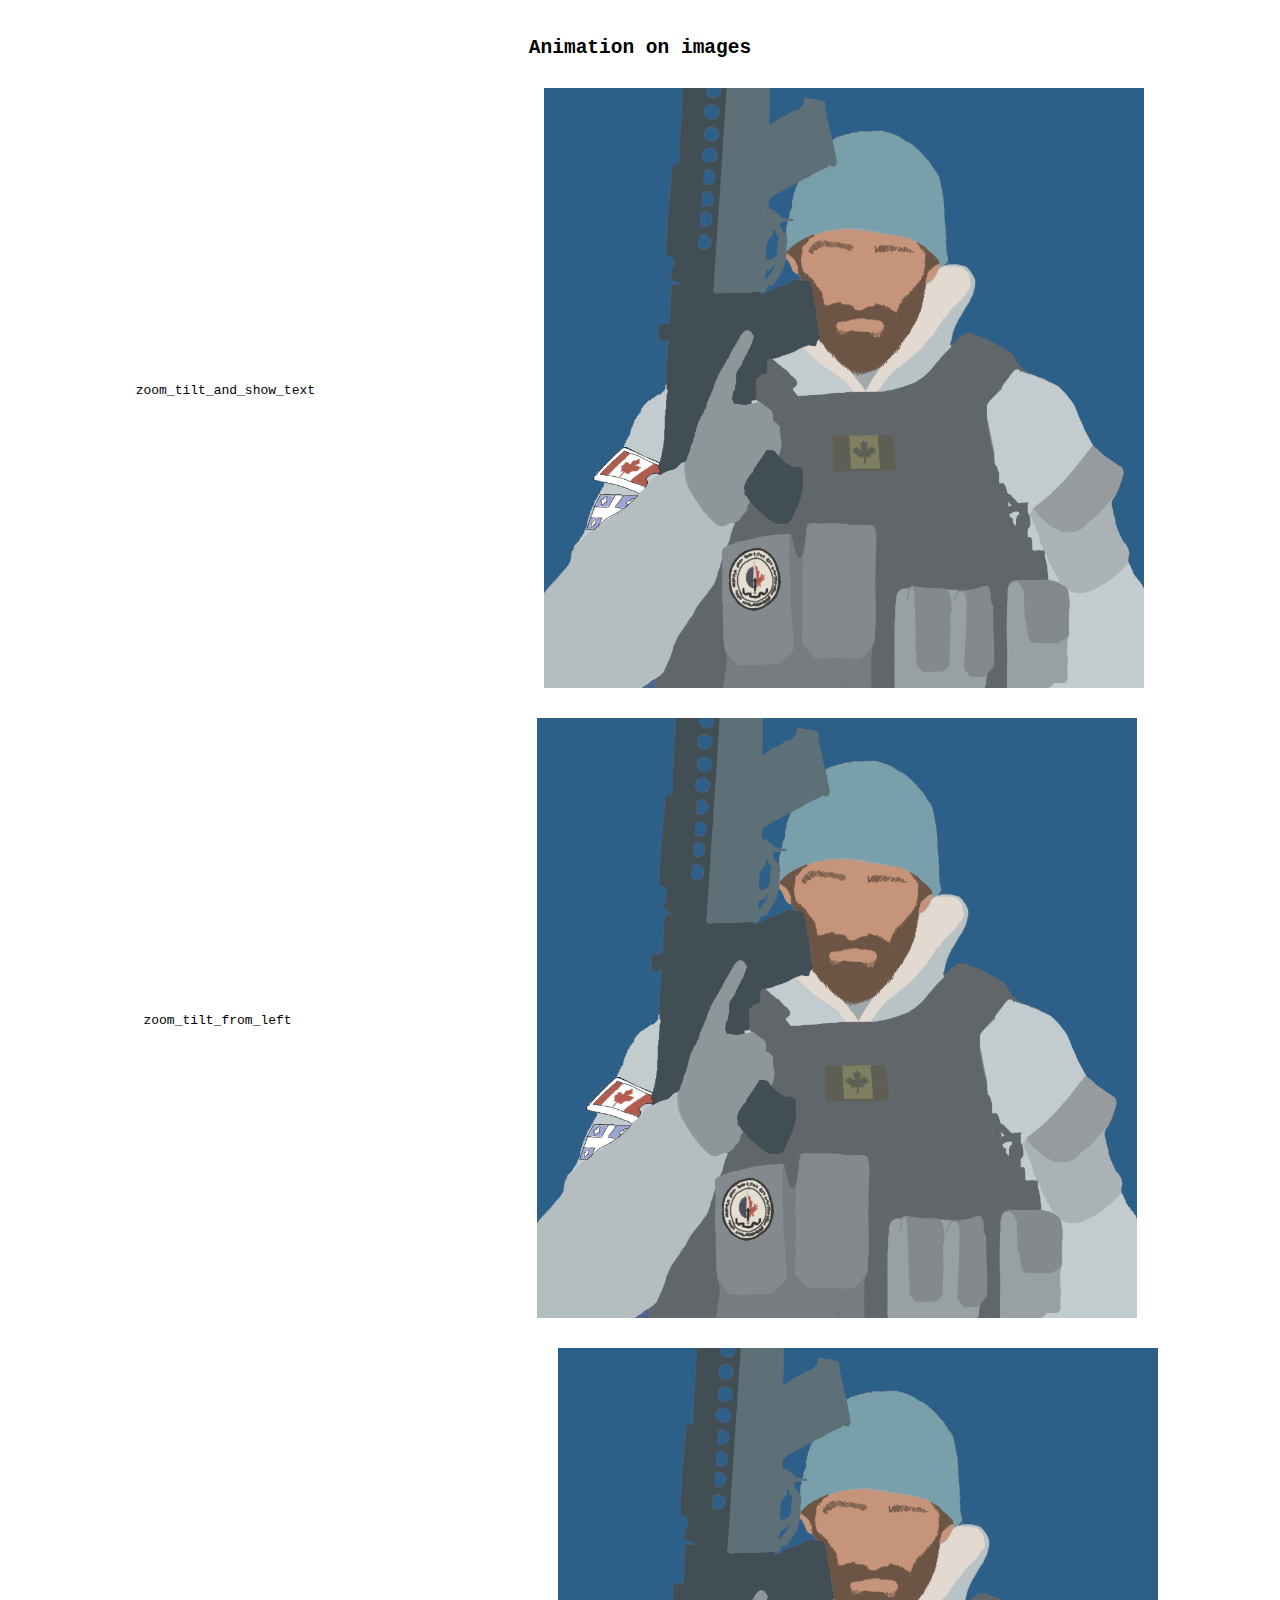
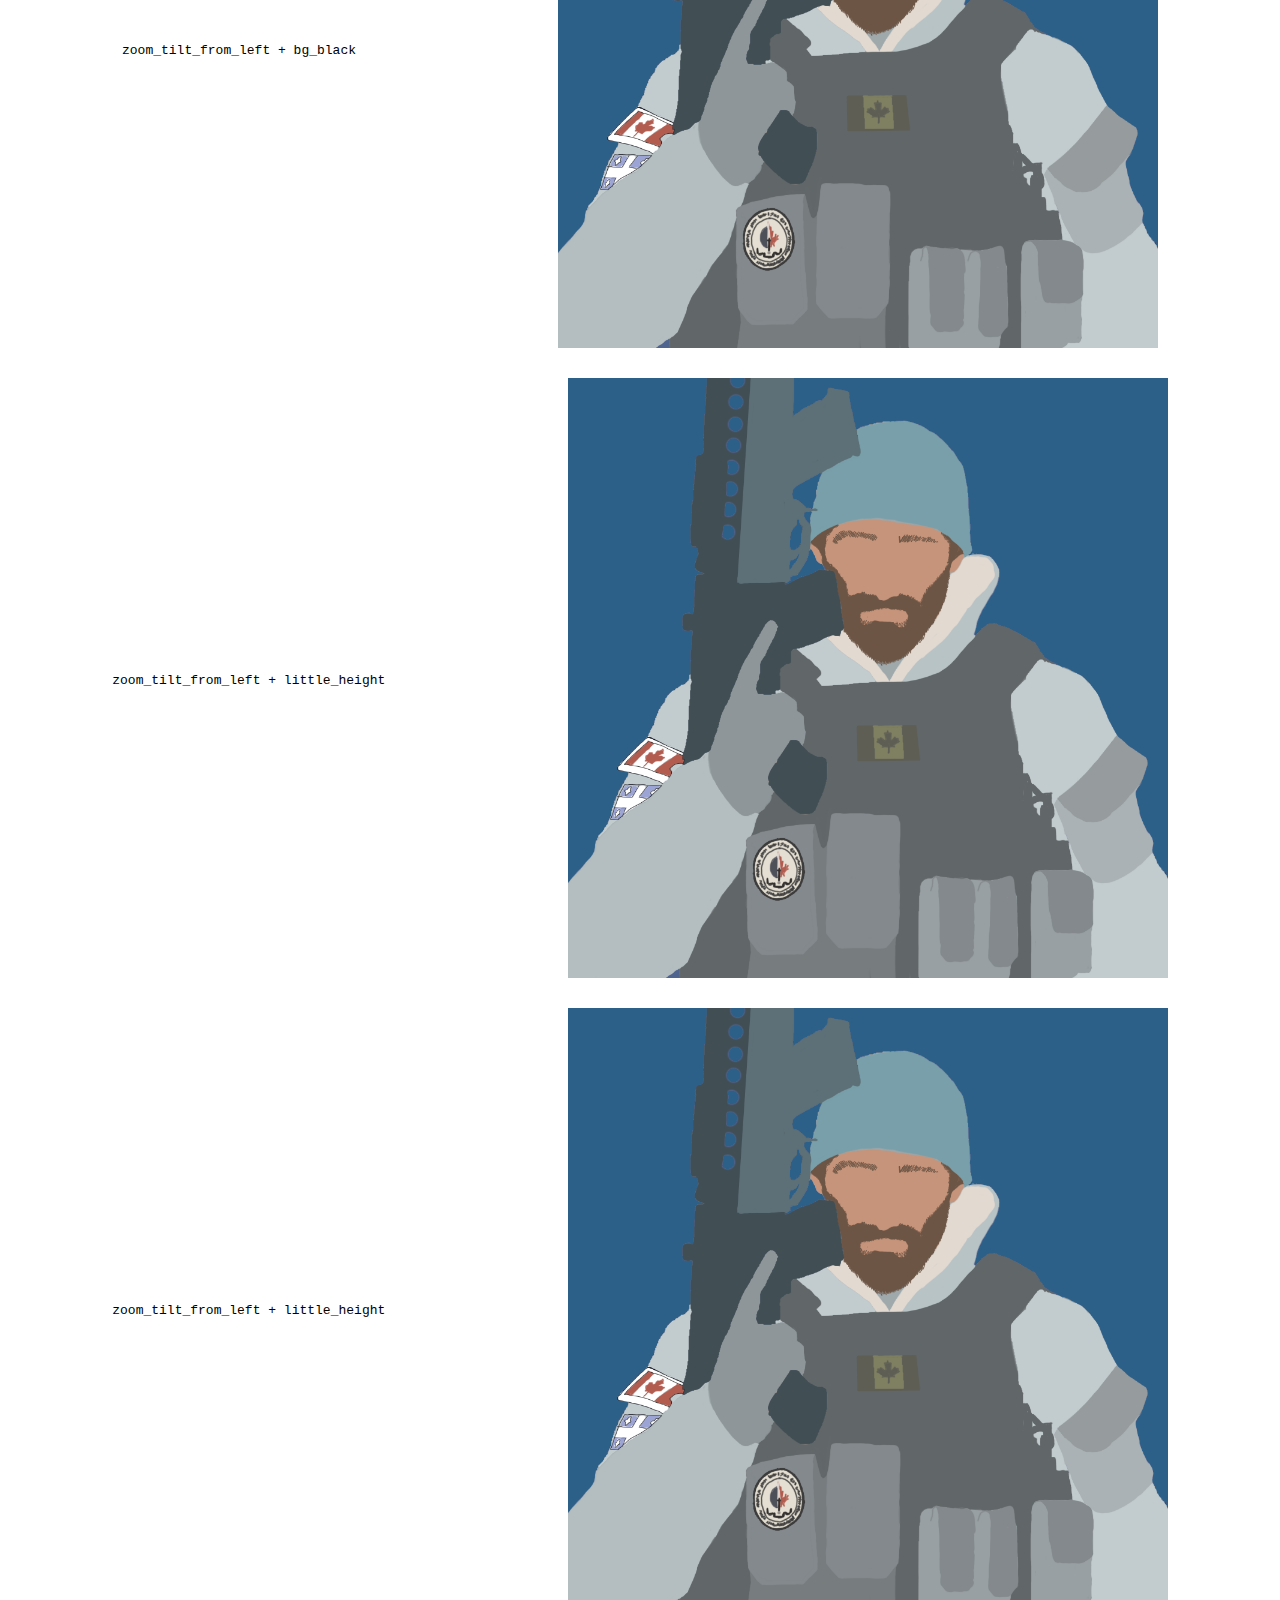
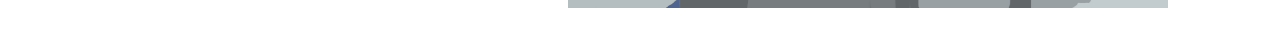
<file: IMAGES/index.html>
<!DOCTYPE html>
<html lang="it">
    <head>
        <link rel="stylesheet" href="style.css">
    </head>
    <body>
        <div id="container">
          <h2>Animation on images</h2>
          
          <div class="img_container">
            <span class="desc">zoom_tilt_and_show_text</span>
            <div class="container_img zoom_tilt_and_show_text">
              <img class="wski_img vertical" src="image.png"></img>
              <div class="caption">
                <h2>Description</h2>
                <p>Very long description images</p>
              </div>
            </div>
          </div>

          <div class="img_container">
            <span class="desc">zoom_tilt_from_left</span>
            <div class="container_img zoom_tilt_from_left">
              <img class="wski_img vertical" src="image.png"></img>
              <div class="caption">
                <h2>Description</h2>
                <p>Very long description images</p>
              </div>
            </div>
          </div>

          <div class="img_container">
            <span class="desc">zoom_tilt_from_left + bg_black</span>
            <div class="container_img zoom_tilt_from_left">
              <img class="wski_img vertical" src="image.png"></img>
              <div class="caption" style="background-color: black;">
                <h2>Description</h2>
                <p>Very long description images</p>
              </div>
            </div>
          </div>

          <div class="img_container">
            <span class="desc">zoom_tilt_from_left + little_height</span>
            <div class="container_img zoom_tilt_from_bottom">
              <img class="wski_img vertical" src="image.png"></img>
              <div class="caption enter_from_bottom" style="background-color: black;">
                <h2>Description</h2>
                <p>Very long description images</p>
              </div>
            </div>
          </div>

          <div class="img_container">
            <span class="desc">zoom_tilt_from_left + little_height</span>
            <div class="container_img delay_text">
              <img class="wski_img vertical" src="image.png"></img>
              <div class="caption">
                <h2>Description</h2>
                <p>Very long description images</p>
              </div>
            </div>
          </div>

        </div>
          

	</body>
</html>
</file>
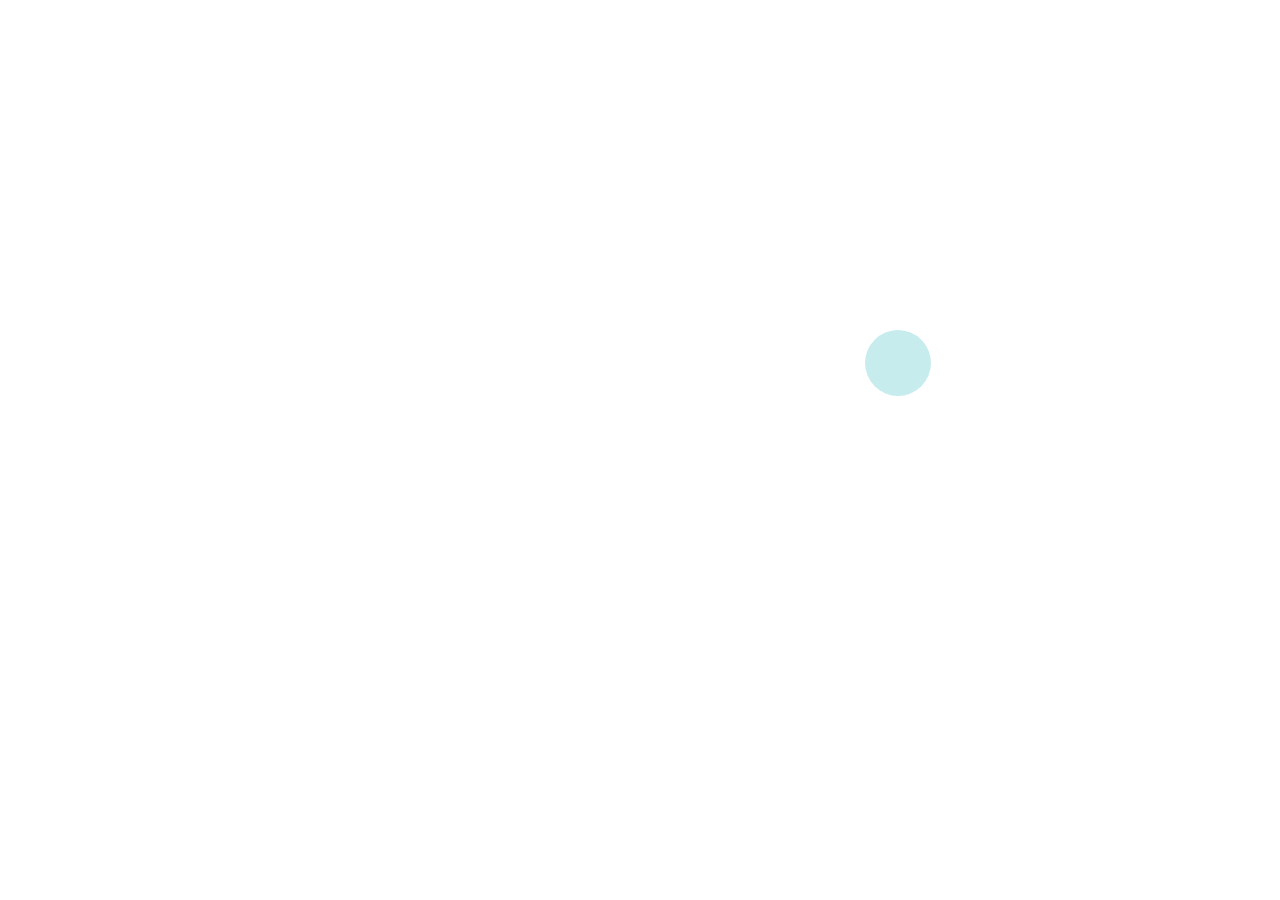
<file: ANIMAZIONI CLIP PATH/DETAIL ON HOVER SHOW ALL ELEMENT/index.htm>
<!DOCTYPE html>
<html lang="en-US">
    
<head>
    <meta charset="UTF-8">
    <meta name="viewport" content="width=device-width, initial-scale=1">
    <title>CSS animatin, transitions and transforms</title>
                
    <!-- OUR STYLESHEET -->
    <link rel="stylesheet" href="style.css" type="text/css" media="all">

</head>

<body>

	<div class="card">
		<h1>information</h1>
		<p>Lorem ipsum dolor sit amet, consectetur adipiscing elit, sed do eiusmod tempor incididunt ut labore et dolore magna aliqua. Ut enim ad minim veniam, quis nostrud exercitation ullamco laboris nisi ut aliquip ex ea commodo consequat.</p>
	</div>

</body>

</html>
</file>
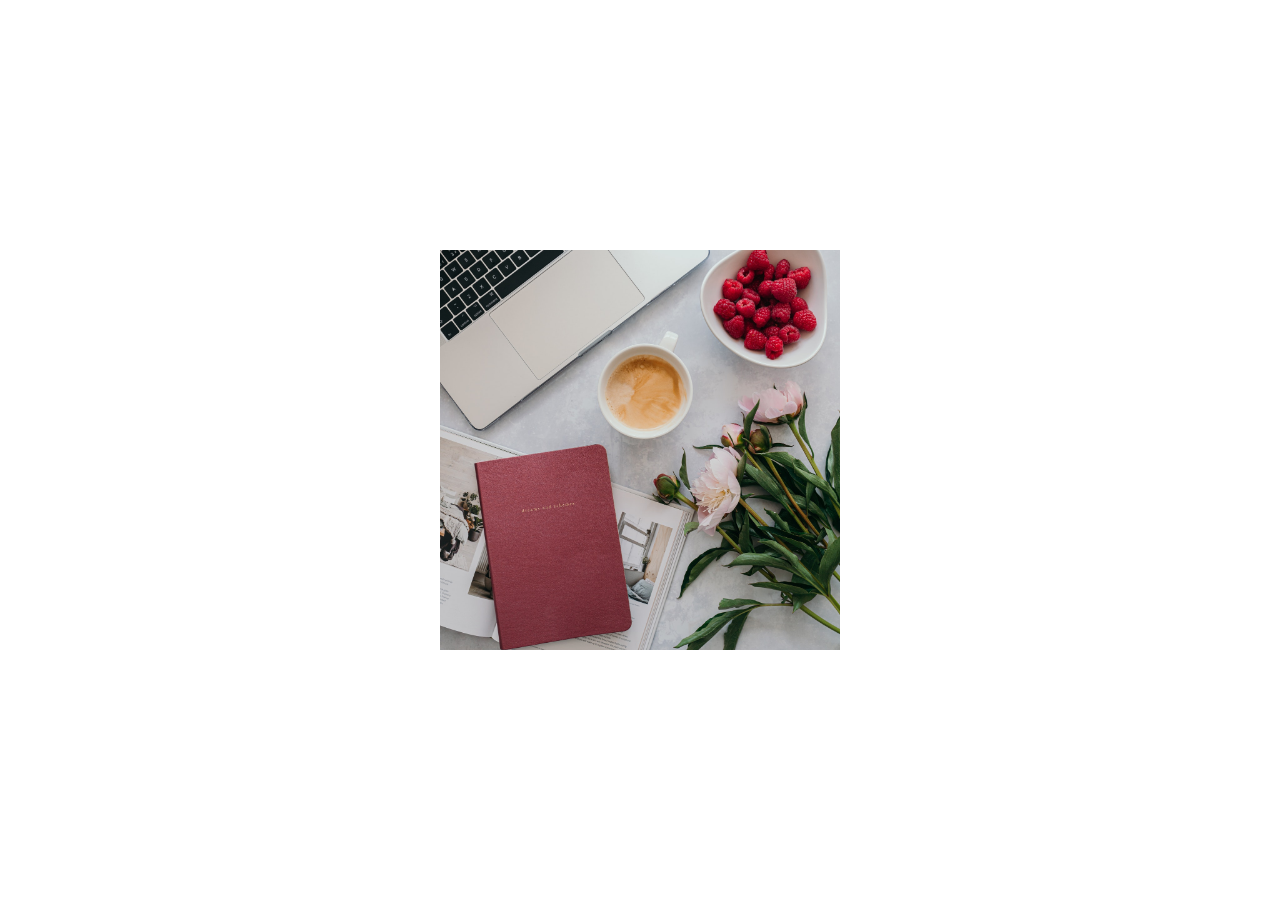
<file: ANIMAZIONI CLIP PATH/IMAGE ON HOVER SEE DETAILS CUTE ANIMATION/index.htm>
<!DOCTYPE html>
<html lang="en-US">
    
<head>
    <meta charset="UTF-8">
    <meta name="viewport" content="width=device-width, initial-scale=1">
    <title>CSS animatin, transitions and transforms</title>
                
    <!-- OUR STYLESHEET -->
    <link rel="stylesheet" href="style.css" type="text/css" media="all">

   
</head>

<body>

	<div class="card">
		<div class="content">
			<h2>image hover effect</h2>
			<p>Lorem ipsum dolor sit amet, consectetur adipiscing elit, sed do eiusmod tempor incididunt ut labore et dolore magna aliqua. Ut enim ad minim veniam, quis nostrud exercitation ullamco laboris nisi ut aliquip ex ea commodo consequat.</p>
			<a href="#">read more</a>
		</div>
		<img src="1.jpg">
	</div>

</body>

</html>
</file>
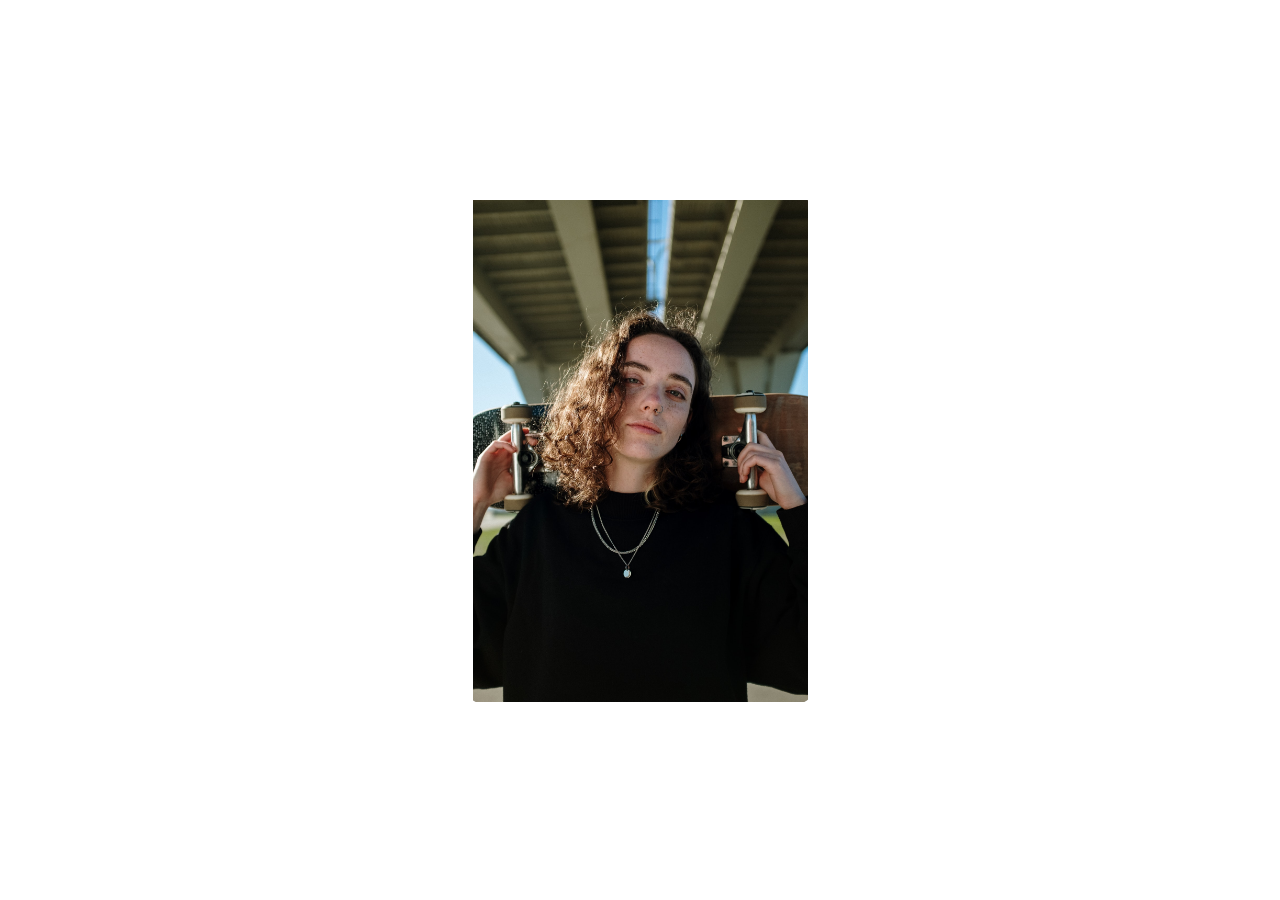
<file: ANIMAZIONI CLIP PATH/IMAGE ON HOVER SEE SOME DETAILS/index.htm>
<!DOCTYPE html>
<html lang="en-US">
    
<head>
    <meta charset="UTF-8">
    <meta name="viewport" content="width=device-width, initial-scale=1">
    <title>CSS animatin, transitions and transforms</title>
                
    <!-- OUR STYLESHEET -->
    <link rel="stylesheet" href="style.css" type="text/css" media="all">

   
</head>

<body>

	<div class="card">
		<div class="img">
			<img src="1.jpg">
		</div>
		<div class="content">
			<h2>title</h2>
			<p>Lorem ipsum dolor sit amet, consectetur adipiscing elit, sed do eiusmod tempor incididunt ut labore et dolore magna aliqua</p>
			<a href="#">read more</a>
		</div>
	</div>

</body>

</html>
</file>
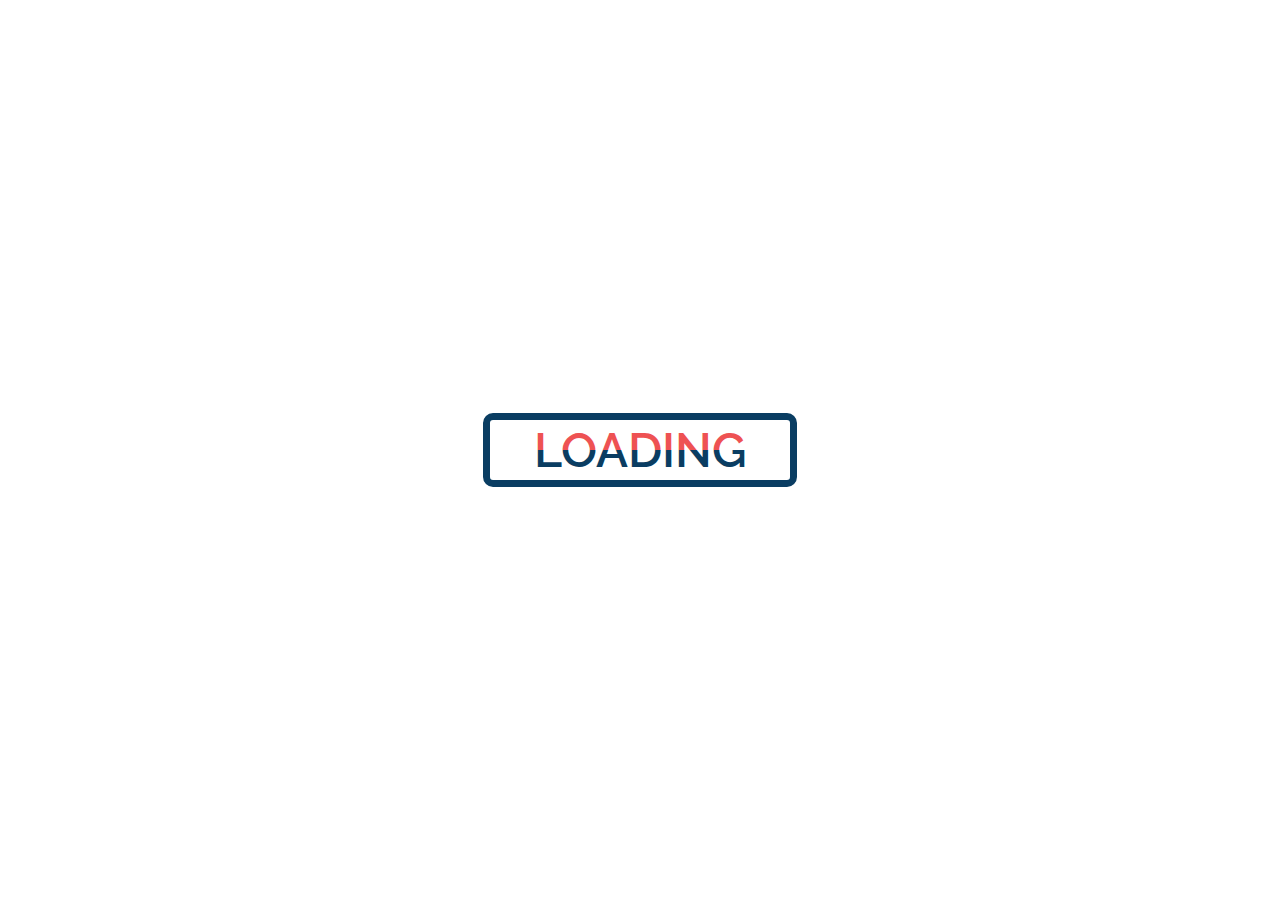
<file: ANIMAZIONI CLIP PATH/SPLITTED TEXT ANIMATION/index.htm>
<!DOCTYPE html>
<html lang="en-US">
    
<head>
    <meta charset="UTF-8">
    <meta name="viewport" content="width=device-width, initial-scale=1">
    <title>CSS animatin, transitions and transforms</title>
                
    <!-- OUR STYLESHEET -->
    <link rel="stylesheet" href="style.css" type="text/css" media="all">

   
</head>

<body>

	<div class="loader">
		<span class="top-half">loading</span>
		<span class="bottom-half">loading</span>
	</div>

</body>

</html>
</file>
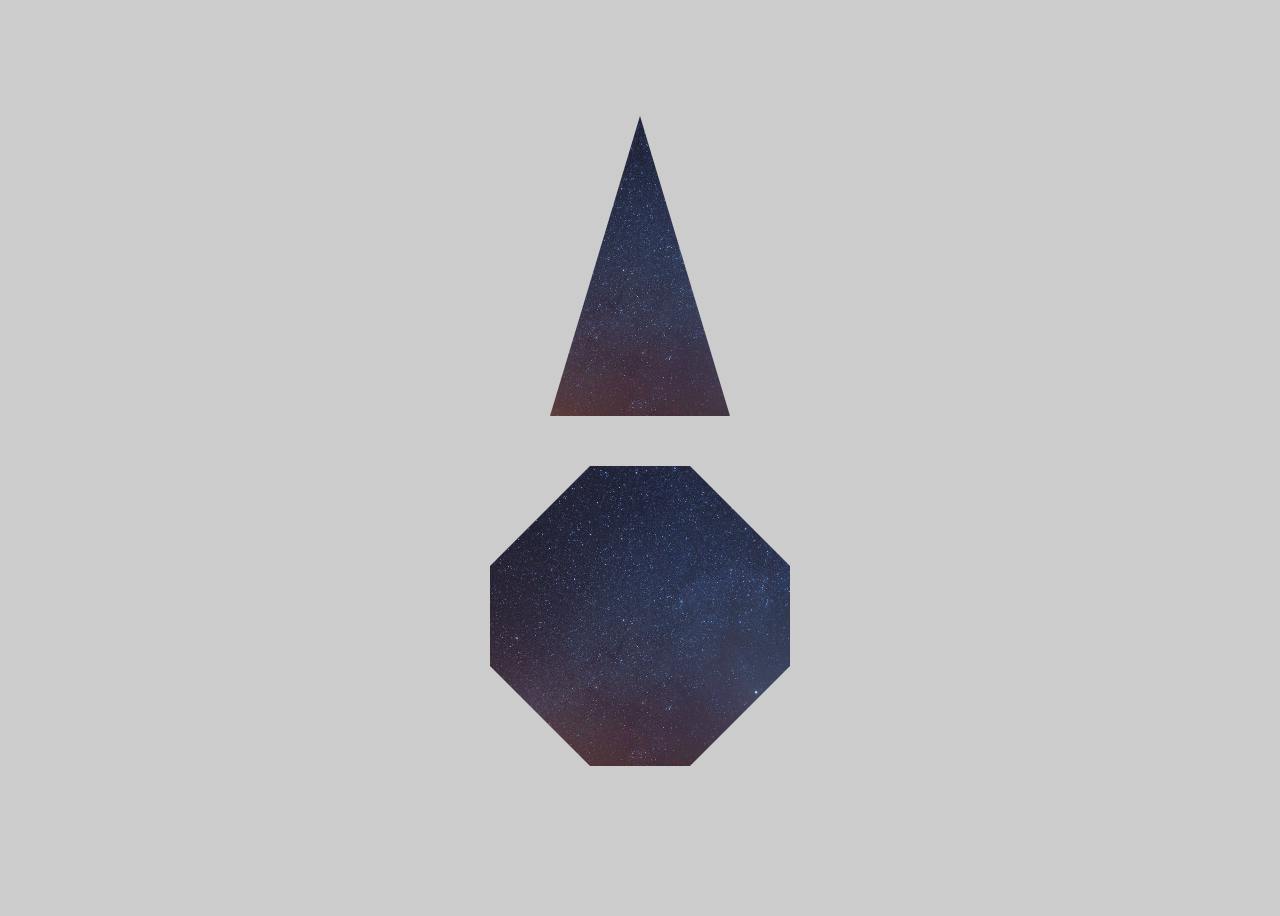
<file: ANIMAZIONI CLIP PATH/TEST/index.htm>
<!DOCTYPE html>
<html lang="en-US">
    
<head>
    <meta charset="UTF-8">
    <meta name="viewport" content="width=device-width, initial-scale=1">
    <title>CSS animatin, transitions and transforms</title>
                
    <!-- OUR STYLESHEET -->
    <link rel="stylesheet" href="style.css" type="text/css" media="all">

    <!-- GOOGLE FONTS -->
    <link href="https://fonts.googleapis.com/css?family=Lato:400,700" rel="stylesheet">
    
</head>

<body>
  
	<div class="slider triangle"></div>
    <div class="slider hexagon"></div>

</body>
</html>
</file>
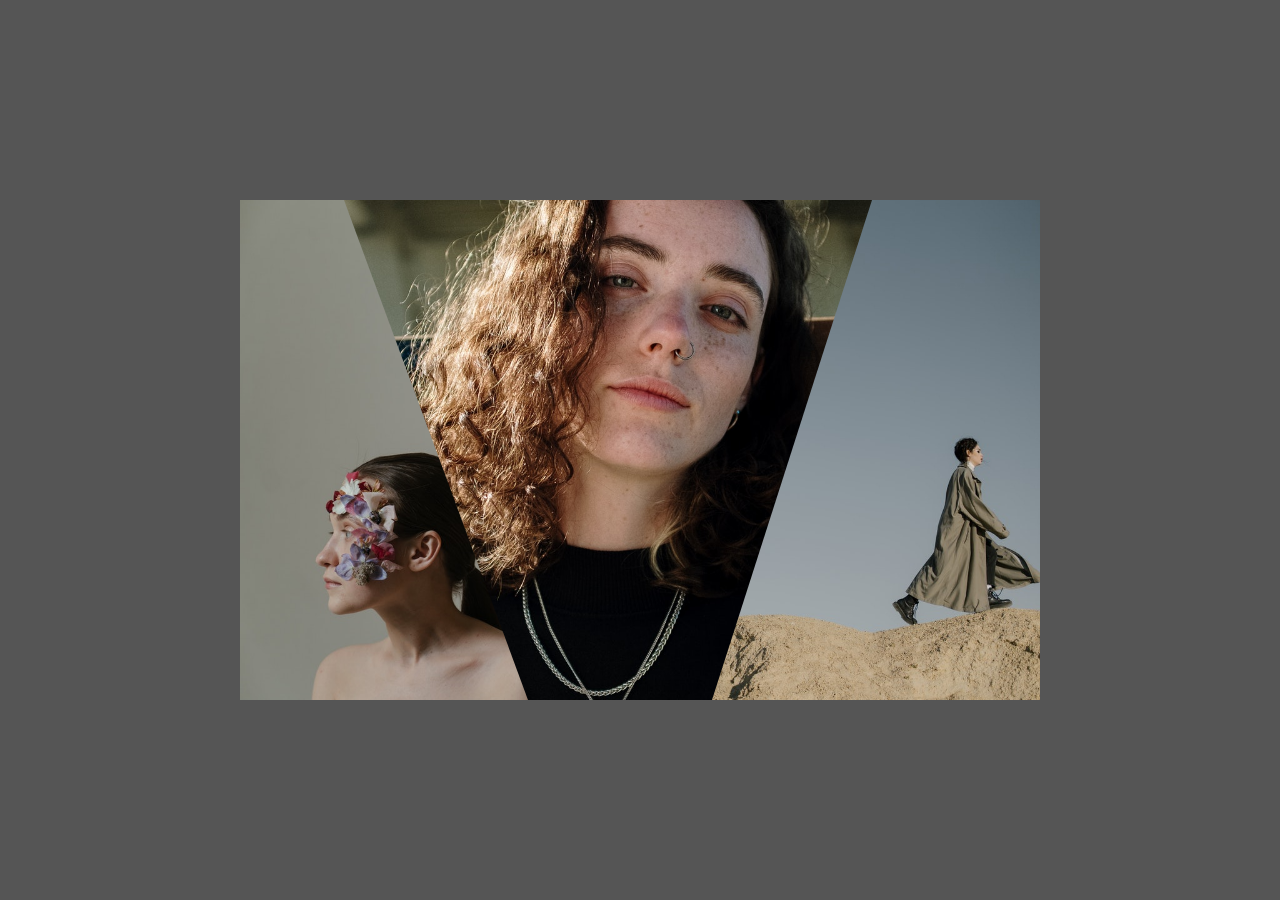
<file: ANIMAZIONI CLIP PATH/THREE IMAGE HOVER TO GET ONLY ONE/index.htm>
<!DOCTYPE html>
<html lang="en-US">
    
<head>
    <meta charset="UTF-8">
    <meta name="viewport" content="width=device-width, initial-scale=1">
    <title>CSS animatin, transitions and transforms</title>
                
    <!-- OUR STYLESHEET -->
    <link rel="stylesheet" href="style.css" type="text/css" media="all">

   
</head>

<body>

	<div class="container">
		<div class="clip clip1"></div>
		<div class="clip clip2"></div>
		<div class="clip clip3"></div>
	</div>

</body>

</html>
</file>
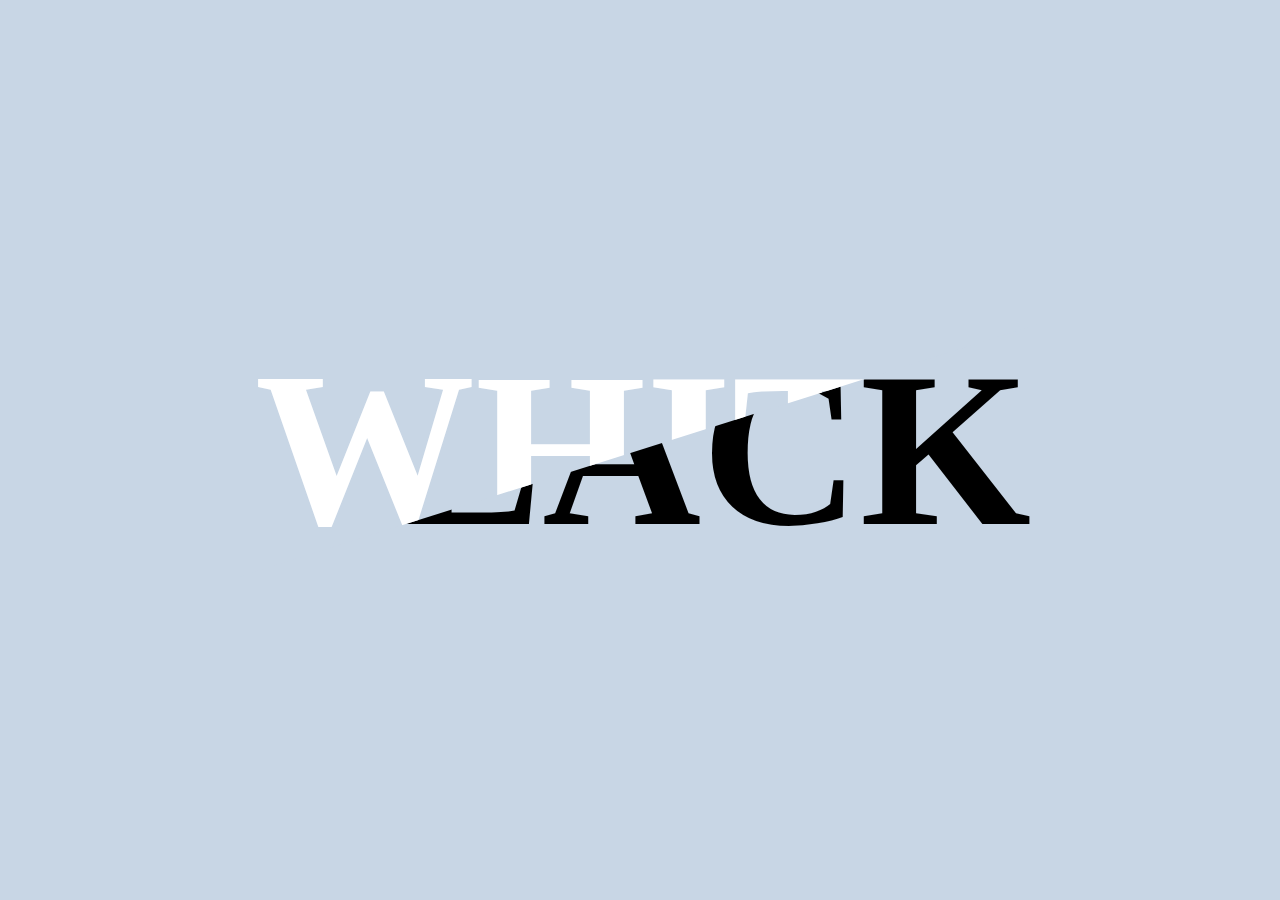
<file: ANIMAZIONI CLIP PATH/TWO TEXT SPLITTED NY DIAGONAL/index.htm>
<!DOCTYPE html>
<html lang="en-US">
    
<head>
    <meta charset="UTF-8">
    <meta name="viewport" content="width=device-width, initial-scale=1">
    <title>CSS animatin, transitions and transforms</title>
                
    <!-- OUR STYLESHEET -->
    <link rel="stylesheet" href="style.css" type="text/css" media="all">

   
</head>

<body>

	<div class="main">
		<h1>black</h1>
		<h1>white</h1>
	</div>

</body>

</html>
</file>
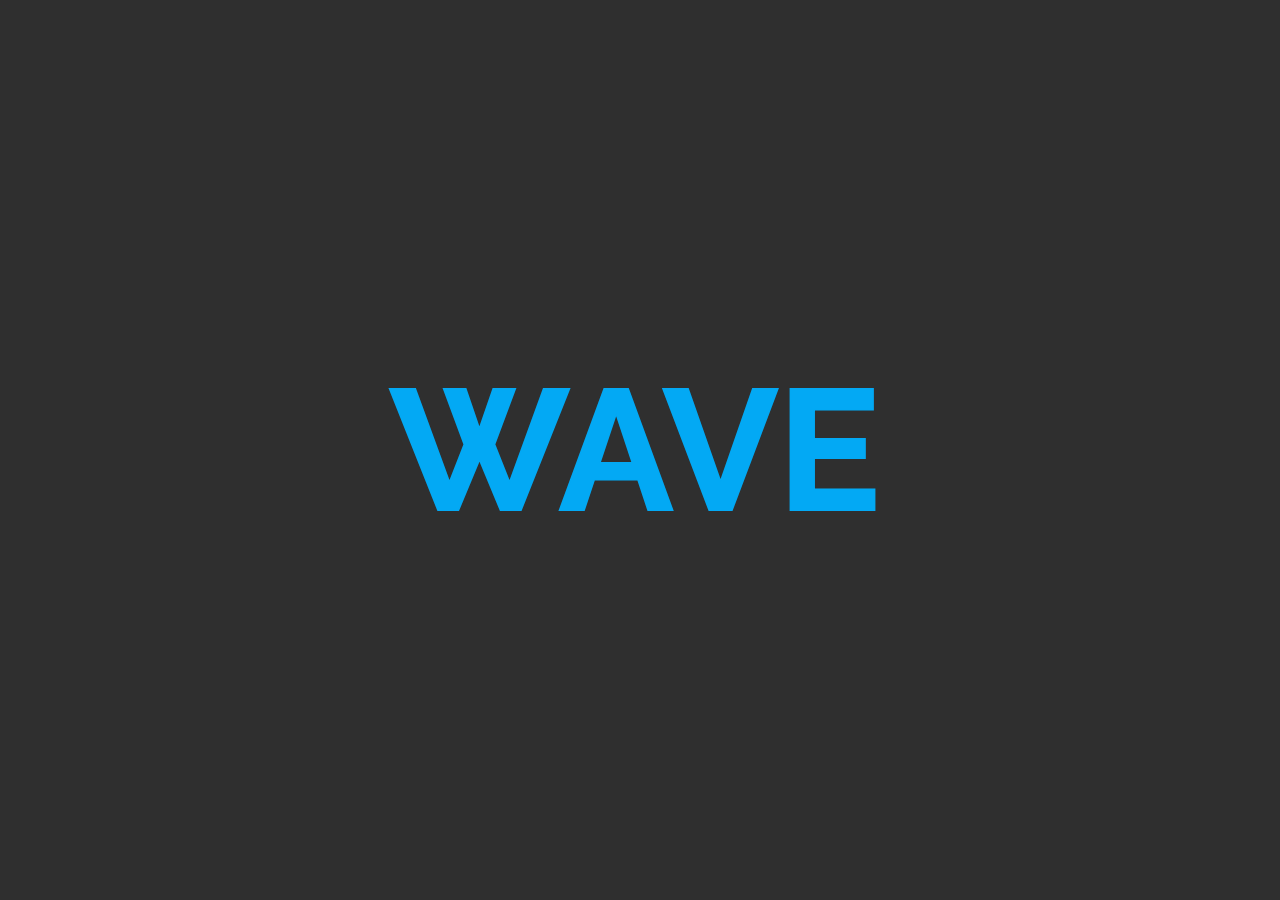
<file: ANIMAZIONI CLIP PATH/WAVE IN TEXT/index.htm>
<!DOCTYPE html>
<html lang="en-US">
    
<head>
    <meta charset="UTF-8">
    <meta name="viewport" content="width=device-width, initial-scale=1">
    <title>CSS animatin, transitions and transforms</title>
                
    <!-- OUR STYLESHEET -->
    <link rel="stylesheet" href="style.css" type="text/css" media="all">

   
</head>

<body>

	<div class="wave">
		<h2>wave</h2>
		<h2>wave</h2>
	</div>

</body>

</html>
</file>
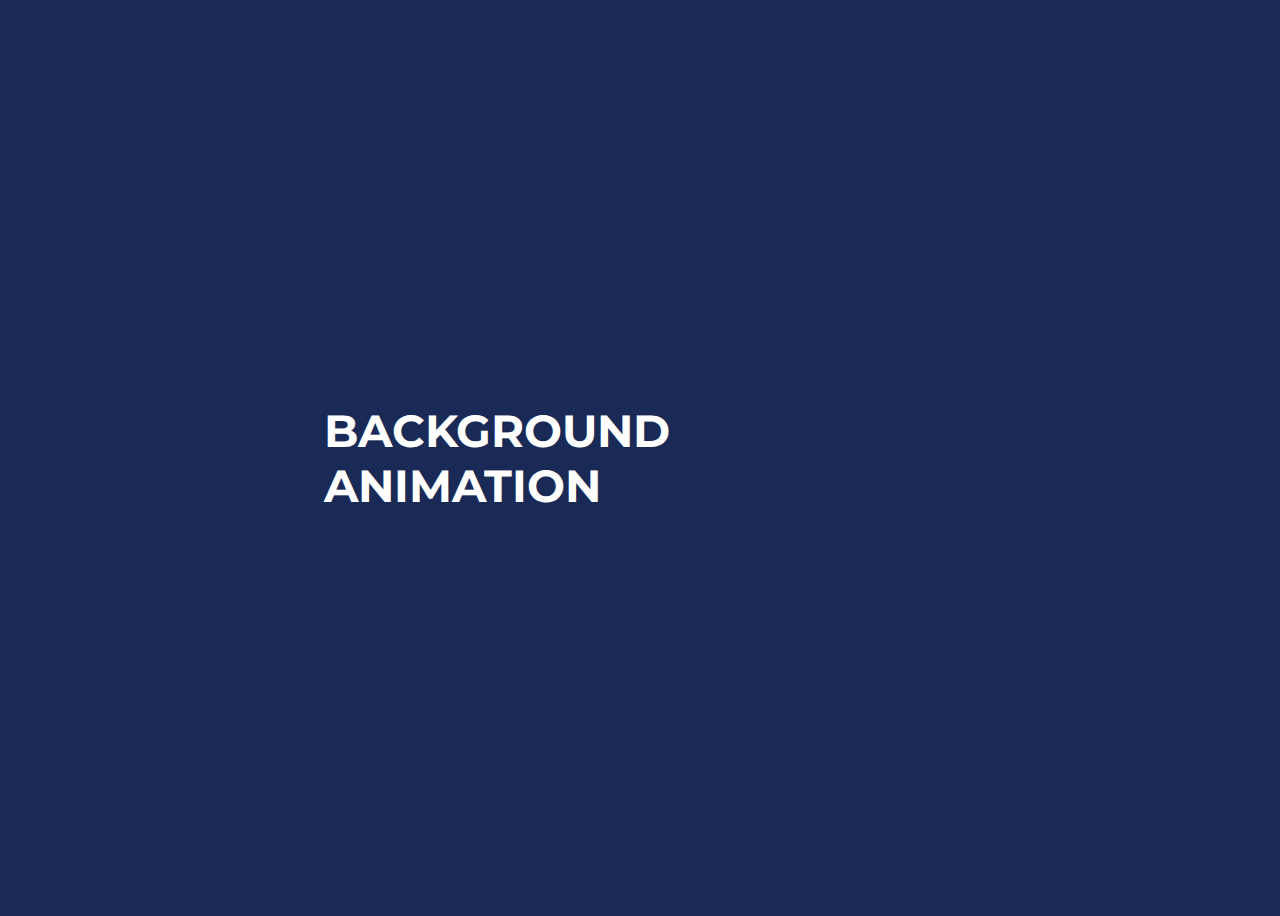
<file: ANIMAZIONI/ANIMATED BACKGROUND INCREASE SQUAR/index.htm>
<!DOCTYPE html>
<html lang="en-US">
    
<head>
    <meta charset="UTF-8">
    <meta name="viewport" content="width=device-width, initial-scale=1">
    <title>CSS animatin, transitions and transforms</title>
                
    <!-- OUR STYLESHEET -->
    <link rel="stylesheet" href="style.css" type="text/css" media="all">

   
</head>

<body>

	<div class="container">
		<h2>background animation</h2>
		<div class="box"></div>
		<div class="box"></div>
		<div class="box"></div>
		<div class="box"></div>
		<div class="box"></div>
		<div class="box"></div>
	</div>

</body>

</html>
</file>
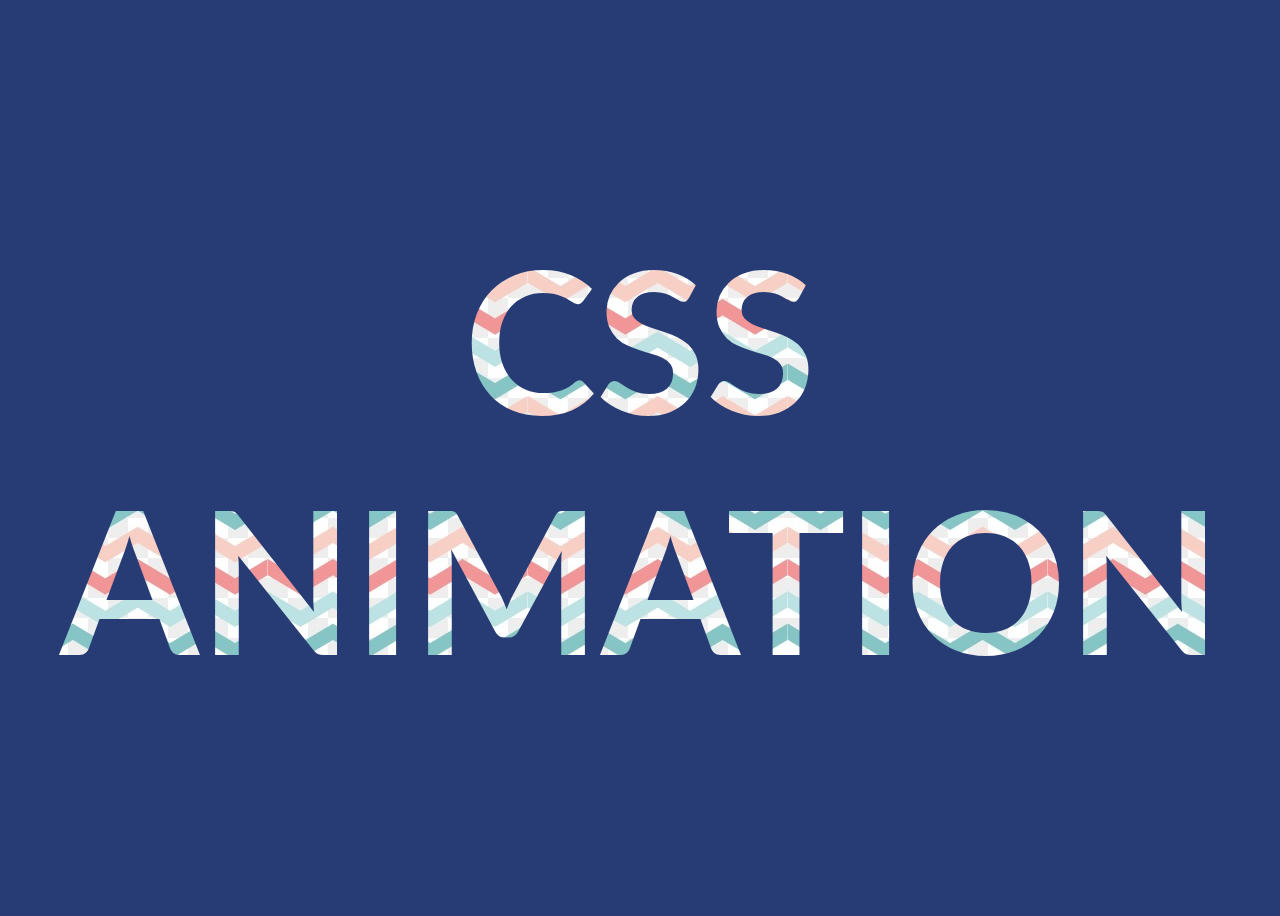
<file: ANIMAZIONI/ANIMATED BACKGROUND ON TEXT/index.htm>
<!DOCTYPE html>
<html lang="en-US">
    
<head>
    <meta charset="UTF-8">
    <meta name="viewport" content="width=device-width, initial-scale=1">
    <title>CSS animatin, transitions and transforms</title>
                
    <!-- OUR STYLESHEET -->
    <link rel="stylesheet" href="style.css" type="text/css" media="all">

    <!-- GOOGLE FONTS -->
    <link href="https://fonts.googleapis.com/css?family=Lato:400,700" rel="stylesheet">
    
</head>

<body>

<h1>Css Animation</h1>
  
</body>
</html>
</file>
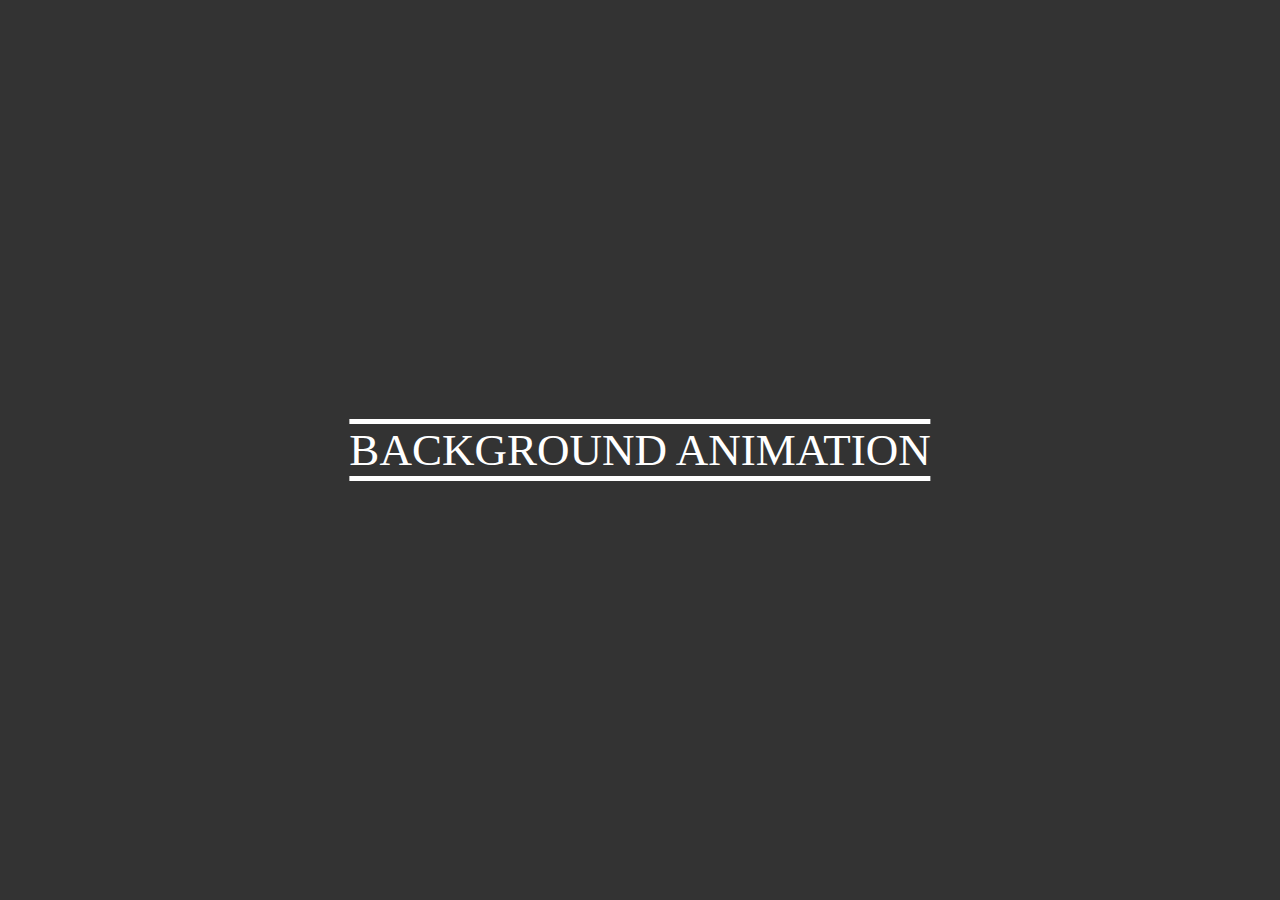
<file: ANIMAZIONI/ANIMATED BACKGROUND SQUARE/index.htm>
<!DOCTYPE html>
<html lang="en-US">
    
<head>
    <meta charset="UTF-8">
    <meta name="viewport" content="width=device-width, initial-scale=1">
    <title>CSS animatin, transitions and transforms</title>
                
    <!-- OUR STYLESHEET -->
    <link rel="stylesheet" href="style.css" type="text/css" media="all">

    
</head>

<body>

   <div class="container">
       <div class="square"></div>
        <div class="square"></div>
         <div class="square"></div>
          <div class="square"></div>
           <div class="square"></div>
            <div class="square"></div>
             <div class="square"></div>
              <div class="square"></div>
               <div class="square"></div>
                <div class="square"></div>
    <div class="text">background animation</div>
   </div>

</body>
</html>
</file>
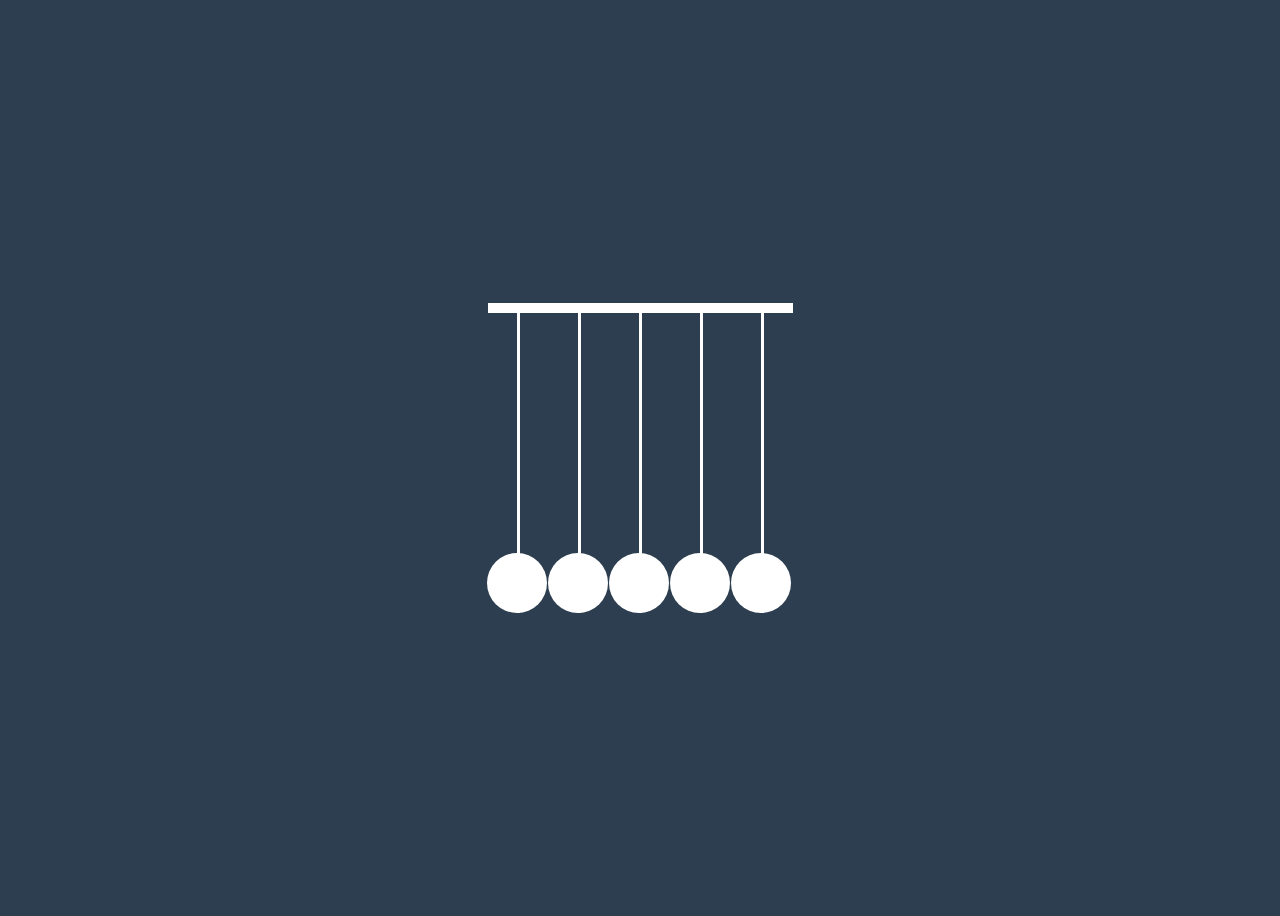
<file: ANIMAZIONI/ANIMAZIONE INUTILE COSO DI NEWTON/index.htm>
<!DOCTYPE html>
<html lang="en-US">
    
<head>
    <meta charset="UTF-8">
    <meta name="viewport" content="width=device-width, initial-scale=1">
    <title>CSS animatin, transitions and transforms</title>
                
    <!-- OUR STYLESHEET -->
    <link rel="stylesheet" href="style.css" type="text/css" media="all">

    <!-- GOOGLE FONTS -->
    <link href="https://fonts.googleapis.com/css?family=Lato:400,700" rel="stylesheet">
    
</head>

<body>

    <div class="cradle">
        <span></span>
        <span></span>
        <span></span>
        <span></span>
        <span></span>
    </div>
  
</body>
</html>
</file>
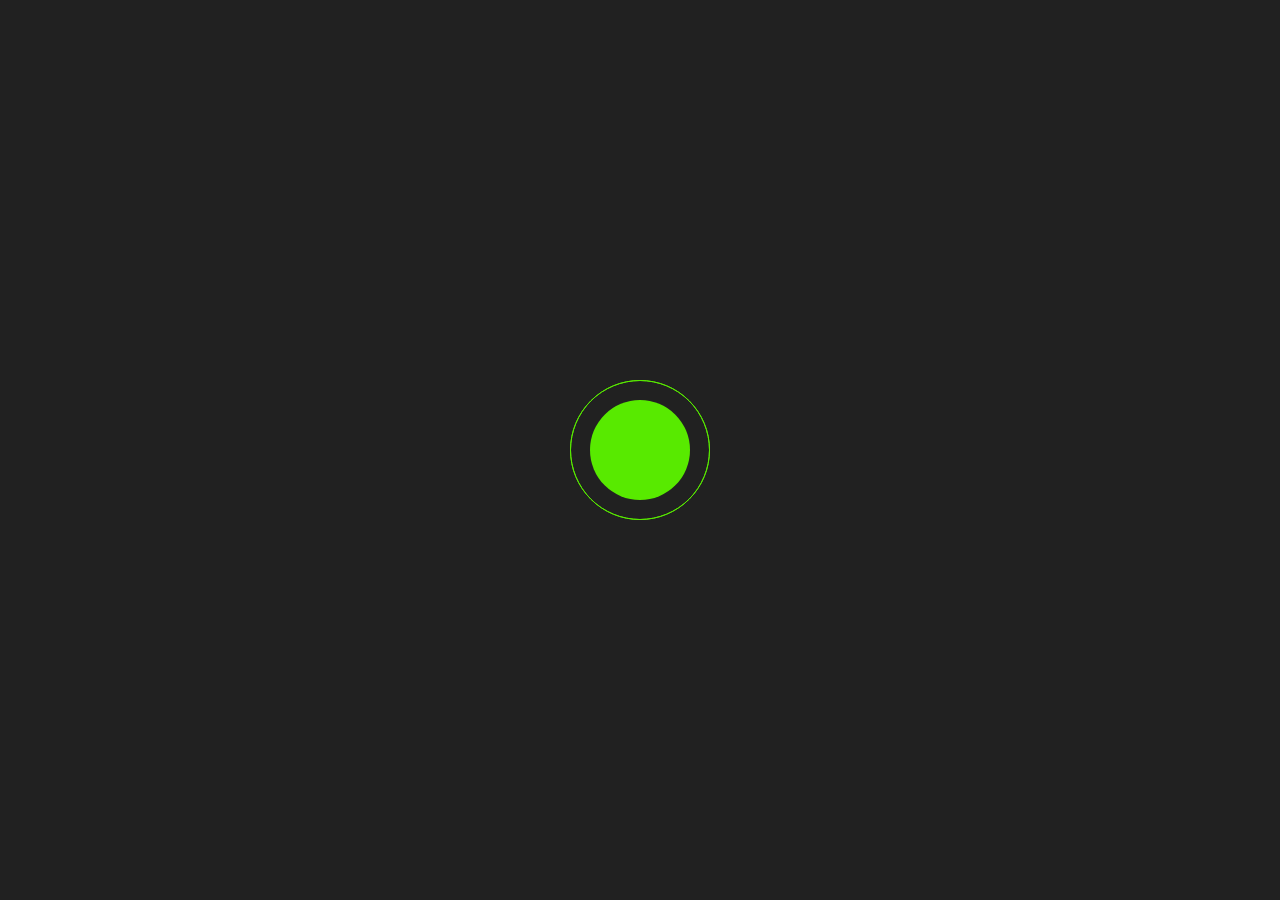
<file: ANIMAZIONI/AWESOME PULSE AROUND ELEMENT/index.htm>
<!DOCTYPE html>
<html lang="en-US">
    
<head>
    <meta charset="UTF-8">
    <meta name="viewport" content="width=device-width, initial-scale=1">
    <title>CSS animatin, transitions and transforms</title>
                
    <!-- OUR STYLESHEET -->
    <link rel="stylesheet" href="style.css" type="text/css" media="all">

    <!-- FONT ِAWESOME -->
    <link rel="stylesheet" href="https://use.fontawesome.com/releases/v5.4.2/css/all.css" integrity="sha384-/rXc/GQVaYpyDdyxK+ecHPVYJSN9bmVFBvjA/9eOB+pb3F2w2N6fc5qB9Ew5yIns" crossorigin="anonymous">

    
</head>

<body>

    <div class="pulse">
        <i class="fas fa-phone"></i>
    </div>

</body>
</html>
</file>
<file: IMAGES/style.css>
/* CLASS NOT NECESSARY TO THE BUTTON */
body,
html {
  overflow-x: hidden;
  font-family: monospace;
}
#container {
  width: 100%;
  display: flex;
  flex-direction: column;
  align-items: center;
  justify-content: center;
  margin-top: 1rem;
}
#container .img_container {
  width: calc(100% - 2rem);
  margin: 1rem;
  display: flex;
  justify-content: space-around;
  align-items: center;
}
.container_img {
  position: relative;
}
.btn_container .desc {
  width: 30%;
}
.btn_container .wski_img {
  width: auto;
  height: auto;
  max-width: 100%;
  max-height: 100%;
  overflow: hidden;
}
.wski_img.horizontal {
  width: 600px;
  width: 600px;
  height: auto;
}
.wski_img.vertical {
  width: auto;
  max-height: 600px;
  height: 600px;
}
.zoom_tilt_and_show_text {
  overflow: hidden;
}
.zoom_tilt_and_show_text img {
  transition: 0.75s all;
}
.zoom_tilt_and_show_text .caption {
  position: absolute;
  top: 0;
  left: 0;
  height: 100%;
  width: 100%;
  display: flex;
  flex-direction: column;
  justify-content: end;
  align-items: center;
  opacity: 0;
  background-color: rgba(0, 0, 0, 0.45);
  color: #fff;
  opacity: 0;
  transition: 0.5s opacity;
}
.zoom_tilt_and_show_text:hover .caption {
  opacity: 1;
}
.zoom_tilt_and_show_text .caption h2 {
  font-size: 3rem;
  text-transform: uppercase;
  margin-bottom: 0;
}
.zoom_tilt_and_show_text .caption p {
  margin-bottom: 3rem;
}
.zoom_tilt_and_show_text:hover .wski_img {
  transform: scale(1.3) rotate(20deg);
}
.zoom_tilt_from_left {
  overflow: hidden;
}
.zoom_tilt_from_left img {
  transition: 0.75s all;
}
.zoom_tilt_from_left .caption {
  position: absolute;
  top: 0;
  left: -100%;
  height: 100%;
  width: 100%;
  display: flex;
  flex-direction: column;
  justify-content: end;
  align-items: center;
  opacity: 0;
  background-color: rgba(0, 0, 0, 0.45);
  color: #fff;
  opacity: 0;
  transition: 0.5s all;
}
.zoom_tilt_from_left:hover .caption {
  opacity: 1;
  left: 0;
}
.zoom_tilt_from_left .caption h2 {
  font-size: 3rem;
  text-transform: uppercase;
  margin-bottom: 0;
}
.zoom_tilt_from_left .caption p {
  margin-bottom: 3rem;
}
.zoom_tilt_from_left:hover .wski_img {
  transform: scale(1.3) rotate(20deg);
}
.zoom_tilt_from_left .enter_from_bottom {
  left: 0 !important;
}
.zoom_tilt_from_left:hover .enter_from_bottom {
  top: 70% !important;
}

.zoom_tilt_from_bottom {
  overflow: hidden;
}
.zoom_tilt_from_bottom img {
  transition: 0.75s all;
}
.enter_from_bottom {
  top: 100% !important;
  height: 30% !important;
}
.zoom_tilt_from_bottom .caption {
  position: absolute;
  top: 0;
  left: -100%;
  height: 100%;
  width: 100%;
  display: flex;
  flex-direction: column;
  justify-content: end;
  align-items: center;
  opacity: 0;
  background-color: rgba(0, 0, 0, 0.45);
  color: #fff;
  opacity: 0;
  transition: 0.5s all;
}
.zoom_tilt_from_bottom:hover .caption {
  opacity: 1;
  left: 0;
}
.zoom_tilt_from_bottom .caption h2 {
  font-size: 3rem;
  text-transform: uppercase;
  margin-bottom: 0;
}
.zoom_tilt_from_bottom .caption p {
  margin-bottom: 3rem;
}
.zoom_tilt_from_bottom:hover .wski_img {
  transform: translateY(-29%);
}
.zoom_tilt_from_bottom .enter_from_bottom {
  left: 0;
}
.zoom_tilt_from_bottom:hover .enter_from_bottom {
  top: 70% !important;
}

.delay_text {
  overflow: hidden;
}
.delay_text .caption {
  position: absolute;
  top: -10%;
  left: 0;
  width: 100%;
  height: 100%;
  display: flex;
  flex-direction: column;
  align-items: center;
  justify-content: center;
  opacity: 0;
  transition: 0.5s all ease-out;
}
.delay_text:before {
  content: "";
  position: absolute;
  top: 0;
  left: 0;
  width: 100%;
  height: 100%;
  background-color: rgba(139, 11, 11, 0.411);
  opacity: 0;
  transition: 0.5s opacity;
}
.delay_text:hover:before {
  opacity: 1;
}
.delay_text:hover .caption {
  top: 0;
  transition-delay: 0.25s;
  opacity: 1;
}
</file>
<file: ANIMAZIONI CLIP PATH/DETAIL ON HOVER SHOW ALL ELEMENT/style.css>
@import url(https://fonts.googleapis.com/css?family=Raleway:400,500,800);

body {
  margin: 0;
  padding: 0;
  height: 100vh;
  display: flex;
  justify-content: center;
  align-items: center;
  font-family: 'Raleway', Arial, sans-serif;
}

.card {
  width: 500px;
  height: 250px;
  background-color: #c7ecee;
  padding: 20px 80px 20px 20px;
  border-radius: 10px;
  transition: all 0.5s;
  clip-path: circle(7% at 93% 20%);
}

h1 {
  margin-bottom: 20px;
}

p {
  font-size: 18px;
}

.card:hover {
  clip-path: circle(70%);
}
</file>
<file: ANIMAZIONI CLIP PATH/IMAGE ON HOVER SEE DETAILS CUTE ANIMATION/style.css>
body {
  margin: 0;
  padding: 0;
  height: 100vh;
  display: flex;
  justify-content: center;
  align-items: center;
  font-family: sans-serif;
}

.card {
  position: relative;
  width: 400px;
  height: 400px;
  background-color: black
}

.content {
  position: absolute;
  width: 60%;
  top: 50%;
  left: 50%;
  transform: translate(-50%, -50%);
  color: white;
  text-align: center;
}

h2 {
  margin-bottom: 20px;
  text-transform: capitalize;
}

p {
  margin-bottom: 30px;
  text-transform: capitalize;
}

a {
  display: inline-block;
  padding: 10px 10px;
  border: 1px solid white;
  text-decoration: none;
  color: white;
  transition: 0.5s;
  text-transform: capitalize;
}

a:hover {
  color: black;
  background-color: white;
}

img {
  position: absolute;
  top: 0;
  left: 0;
  width: 100%;
  height: 100%;
  object-fit: cover;
  transition: 0.5s;
  clip-path: polygon(0 0, 100% 0, 100% 100%, 0% 100%);
}

img:hover {
  clip-path: polygon(100% 100%, 100% 0, 100% 100%, 0% 100%);

}
</file>
<file: ANIMAZIONI CLIP PATH/IMAGE ON HOVER SEE SOME DETAILS/style.css>
body {
  margin: 0;
  padding: 0;
  height: 100vh;
  display: flex;
  justify-content: center;
  align-items: center;
  font-family: sans-serif;
}

.card {
  position: relative;
  width: 335px;
  height: 500px;
}

.img {
  position: absolute;
  top: 0;
  left: 0;
  width: 100%;
  height: 100%;
  transition: all 0.5s;
  clip-path: circle(70.7% at 50% 50%);
}

img {
  width: 100%;
}

.card:hover .img {
  clip-path: circle(18.2% at 50% 38%);
}

.content {
  position: absolute;
  left: 0;
  bottom: 50px;
  text-align: center;
}

h2 {
  padding: 0;
  margin: 0;
  text-transform: uppercase;
}

p {
  margin-bottom: 25px;
  font-size: 16px;
  text-transform: capitalize;
}

a {
  display: inline-block;
  text-decoration: none;
  background-color: black;
  color: white;
  padding: 5px 10px;
  text-transform: capitalize;
}

h2,
p,
a {
  opacity: 0;
  transition: 0.3s;
  transform: translateY(20px);
}

.card:hover h2,
.card:hover p,
.card:hover a {

  opacity: 1;
  transform: translateY(0);
  transition-delay: 0.5s;
}
</file>
<file: ANIMAZIONI CLIP PATH/SPLITTED TEXT ANIMATION/style.css>
@import url(https://fonts.googleapis.com/css?family=Raleway:400,500,800);

body {
  margin: 0;
  padding: 0;
  height: 100vh;
  display: flex;
  justify-content: center;
  align-items: center;
  font-family: 'Raleway', Arial, sans-serif;
}

.loader {
  width: 300px;
  height: 60px;
  border: 7px solid #0a3d62;
  border-radius: 10px;
  text-align: center;
  line-height: 60px;
  position: relative;
  overflow: hidden;
}

span {
  position: absolute;
  top: 0;
  left: 0;
  width: 100%;
  height: 100%;
  font-size: 48px;
  text-transform: uppercase;
  font-weight: 600;
}

.top-half {
  color: #ee5253;
  animation: split 4s linear infinite;
  clip-path: polygon(0 0, 100% 0, 100% 50%, 0 50%);
}

.bottom-half {
  color: #0a3d62;
  animation: split 4s linear infinite reverse;
  clip-path: polygon(0 50%, 100% 50%, 100% 100%, 0 100%);
}

@keyframes split {
  0% { transform: translateX(100%); }
  40% { transform: translateX(0); }
  60% { transform: translateX(0); }
  100% { transform: translateX(-100%); }
}
</file>
<file: ANIMAZIONI CLIP PATH/TEST/style.css>
body {
  margin: 0;
  padding: 0;
  height: 100vh;
  display: flex;
  justify-content: center;
  align-items: center;
  flex-direction: column;
  background-color: #cccccc;
  margin-top: 1rem;
}

.slider {
  width: 300px;
  height: 300px;
  margin-bottom: 50px;
  background: url(img-1.jpg);
}

.triangle {
  /* creo X punti partendo da top-left per creare cordinate e chiudere il poligono */
  clip-path: polygon(50% 0, 20% 100%, 80% 100%);
}
.hexagon {
  clip-path: polygon(
    33.33333% 0,
    66.66666% 0,
    100% 33.33333%,
    100% 66.66666%,
    66.66666% 100%,
    33.33333% 100%,
    0 66.66666%,
    0 33.33333%
  );
}
</file>
<file: ANIMAZIONI CLIP PATH/THREE IMAGE HOVER TO GET ONLY ONE/style.css>
body {
  margin: 0;
  padding: 0;
  background-color: #555;
  height: 100vh;
  display: flex;
  justify-content: center;
  align-items: center;
}

.container {
  position: relative;
  width: 800px;
  height: 500px;
  background-color: #222;
}

.clip {
  position: absolute;
  top: 0;
  left: 0;
  width: 100%;
  height: 100%;
  transition: all 0.5s;
}

.clip1 {
  background: url(1.jpg);
  background-size: cover;
  background-position: center;
  clip-path: polygon(0 0, 17% 0, 49% 100%, 0% 100%);
}

.clip2 {
  background: url(2.jpg);
  background-size: cover;
  background-position: center;
  clip-path: polygon(13% 0, 81% 0, 59% 100%, 36% 100%);
}

.clip3 {
  background: url(3.jpg);
  background-size: cover;
  background-position: center;
  clip-path: polygon(79% 0, 100% 0, 100% 100%, 59% 100%);
}

.container:hover .clip {
  clip-path: polygon(100% 0, 100% 0, 100% 100%, 100% 100%);
}

.container .clip:hover {
  clip-path: polygon(0 0, 100% 0, 100% 100%, 0 100%);
}
</file>
<file: ANIMAZIONI CLIP PATH/TWO TEXT SPLITTED NY DIAGONAL/style.css>
body {
  margin: 0;
  padding: 0;
  background-color: #c8d6e5;
  height: 100vh;
  display: flex;
  justify-content: center;
  align-items: center;
}

.main {
  position: relative;
  width: 800px;
}

h1{
  position: absolute;
  top: 50%;
  left: 50%;
  transform: translate(-50%,-50%);
  margin: 0;
  padding: 0;
  width: 100%;
  text-align: center;
  font-size: 220px;
  text-transform: uppercase;
}

h1:nth-child(2) {
  color: white;
  transition: 0.5s;
  clip-path: polygon(0 0, 100% 0, 100% 0, 0% 100%);
  background-color: #c8d6e5;
}

h1:nth-child(2):hover {
  clip-path: polygon(0 0, 100% 0, 100% 100%, 0% 100%);

}

h1:nth-child(1):hover ~ h1 {
  clip-path: polygon(0 0, 100% 0, 100% 0, 0 0);

}
</file>
<file: ANIMAZIONI CLIP PATH/WAVE IN TEXT/style.css>
@import url(https://fonts.googleapis.com/css?family=Raleway:400,500,800);
* {
  margin: 0;
  padding: 0;
  box-sizing: border-box;
  font-family: 'Raleway', Arial, sans-serif;
}

body {
  background-color: #2f2f2f;
  height: 100vh;
  display: flex;
  justify-content: center;
  align-items: center;
}

.wave {
  position: relative;
  width: 500px;
  height: 500px;
}

h2 {
  position: absolute;
  text-align: center;
  line-height: 500px;
  font-size: 170px;
  text-transform: uppercase;
}

h2:nth-child(1) {
  color: transparent;
  -webkit-text-stroke: 2px #03a9f4;
}

h2:nth-child(2) {
  color: #03a9f4;
  animation: wave 2s ease-in-out infinite;
}

@keyframes wave {
  0% {
    clip-path: polygon(0% 38%, 21% 40%, 38% 51%, 54% 57%, 75% 57%, 100% 52%, 100% 100%, 0% 100%);
  }
  50% {
    clip-path: polygon(0 49%, 16% 56%, 33% 55%, 55% 50%, 75% 42%, 100% 40%, 100% 100%, 0% 100%);
  }
  100% {
    clip-path: polygon(0% 38%, 21% 40%, 38% 51%, 54% 57%, 75% 57%, 100% 52%, 100% 100%, 0% 100%);
  }
}
</file>
<file: ANIMAZIONI/ANIMATED BACKGROUND INCREASE SQUAR/style.css>
@import url("https://fonts.googleapis.com/css?family=Montserrat:700");
body {
  font-family: 'Montserrat', sans-serif;
  background-color: #192a56;
}

.container {
  position: relative;
  height: 100vh;
  overflow: hidden;
}

h2 {
  margin: 0;
  color: white;
  position: absolute;
  top: 50%;
  left: 50%;
  transform: translate(-50%, -50%);
  font-size: 45px;
  text-transform: uppercase;
  z-index: 1;
}

.box {
  position: absolute;
  top: 80%;
  left: 45%;
  width: 10px;
  height: 10px;
  border: 1px solid #003298;
  animation: boxes 12s ease-in infinite;
  transform: scale(0);
}

.box:nth-child(2) {
  top: 40%;
  left: 25%;
  border-color: red;
  animation-delay: 2s;
}

.box:nth-child(3) {
  top: 50%;
  left: 75%;
  animation-delay: 4s;
}

.box:nth-child(4) {
  top: 10%;
  left: 90%;
  border-color: red;
  animation-delay: 6s;
}

.box:nth-child(5) {
  top: 85%;
  left: 10%;
  animation-delay: 8s;
}

.box:nth-child(6) {
  top: 10%;
  left: 50%;
  border-color: red;
  animation-delay: 10s;
}

@keyframes boxes {
  0% {
    transform: scale(0) rotate(0deg);
    opacity: 1;
  }
  100% {
    transform: scale(20) rotate(960deg);
    opacity: 0;
  }
}
</file>
<file: ANIMAZIONI/ANIMATED BACKGROUND ON TEXT/style.css>
body {
	height: 100vh;
	display: flex;
	justify-content: center;
	align-items: center;
	font-family: 'Lato', sans-serif;
	background-color: #273c75;
}

h1 {
	font-size: 200px;
	text-align: center;
	text-transform: uppercase;
	background: url(image.jpg);
	-webkit-background-clip: text;
	color: transparent;
	animation: text-background 20s linear infinite;
}

@keyframes text-background {

	from { background-position: 0 0 }

	to { background-position: 100% 100% }

}
</file>
<file: ANIMAZIONI/ANIMATED BACKGROUND SQUARE/style.css>
body {
 margin: 0;
 height: 100vh;
 background-color: #333;
}

.container {
  position: relative;
  width: 100%;
  height: 100%;
  overflow: hidden;
}

.text {
  position: absolute;
  top: 50%;
  left: 50%;
  transform: translate(-50%, -50%);
  color: white;
  text-transform: uppercase;
  font-size: 45px;
  border-top: 5px solid white;
  border-bottom: 5px solid white;
}

.square{
  position: absolute;
  bottom: -100px;
  background-color: #f2f2f2;
  animation: boxes 10s infinite ease-in-out;
}

.square:nth-child(1) {
  width: 75px;
  height: 75px;
  left: 7%;
}

.square:nth-child(2) {
  width: 65px;
  height: 65px;
  left: 15%;
  animation-delay: 4s;
}

.square:nth-child(3) {
  width: 82px;
  height: 82px;
  left: 45%;
  animation-delay: 8s;
}

.square:nth-child(4) {
  width: 70px;
  height: 70px;
  left: 55%;
  animation-delay: 2s;
}

.square:nth-child(5) {
  width: 60px;
  height: 60px;
  left: 27%;
  animation-delay: 6s;
}

.square:nth-child(6) {
  width: 55px;
  height: 55px;
  left: 60%;
  animation-delay: 4s;
}

.square:nth-child(7) {
  width: 90px;
  height: 90px;
  left: 85%;
  animation-delay: 9s;
}

.square:nth-child(8) {
  width: 70px;
  height: 70px;
  left: 75%;
  animation-delay: 4s;
}

.square:nth-child(9) {
  width: 45px;
  height: 45px;
  left: 10%;
  animation-delay: 7s;
}

.square:nth-child(10) {
  width: 55px;
  height: 55px;
  left: 60%;
  animation-delay: 7s;
}

@keyframes boxes {
  0% { bottom: -100px }

  100% { bottom: 100%;
  transform: rotate(180deg);
  opacity: 0; }
}
</file>
<file: ANIMAZIONI/ANIMAZIONE INUTILE COSO DI NEWTON/style.css>
body {
	height: 100vh;
	display: flex;
	justify-content: center;
	align-items: center;
	background-color: #2c3e50;
}

.cradle {
	display: flex;
	border-top: 10px solid white;
}

.cradle span {
	display: block;
	width: 3px;
	height: 300px;
	background-color: white;
	margin: 0 29px;
	position: relative;
	transform-origin: top;
}

.cradle span:before {
	content: "";
	position: absolute;
	bottom: 0;
	left: 0;
	width: 60px;
	height: 60px;
	border-radius: 50%;
	background-color: white;
	transform: translateX(-50%);
}

.cradle span:first-child {
	animation: left-arm 2s ease-in infinite;
}

.cradle span:last-child {
	animation: right-arm 2s ease-in infinite 1s;
}

@keyframes left-arm {
	0% { transform: rotate(0deg); }
	25% { transform: rotate(60deg); }
	50% { transform: rotate(0deg); }
	100% { transform: rotate(0deg); }
}

@keyframes right-arm {
	0% { transform: rotate(0deg); }
	25% { transform: rotate(-60deg); }
	50% { transform: rotate(0deg); }
	100% { transform: rotate(0deg); }
}
</file>
<file: ANIMAZIONI/AWESOME PULSE AROUND ELEMENT/style.css>
body {
 margin: 0;
 display: flex;
 align-items: center;
 justify-content: center;
 height: 100vh;
 background-color: #212121;
}

.pulse {
  width: 100px;
  height: 100px;
  background-color: #58ea00;
  color: white;
  border-radius: 50%;
  text-align: center;
  line-height: 100px;
  font-size: 48px;
  position: relative;
}

.pulse:before, .pulse:after {
  content: '';
  position: absolute;
  left: -20px;
  right: -20px;
  top: -20px;
  bottom: -20px;
  border: 1px solid #58ea00;
  border-radius: 50%;
  animation: pulse 1.5s linear infinite;
}

.pulse:after {
  animation-delay: 0.5s;
}

@keyframes pulse {
  0% { transform: scale(0.5); opacity: 0 }
  50% { transform: scale(1); opacity: 1 }
  100% { transform: scale(1.2); opacity: 0 }
}
</file>
